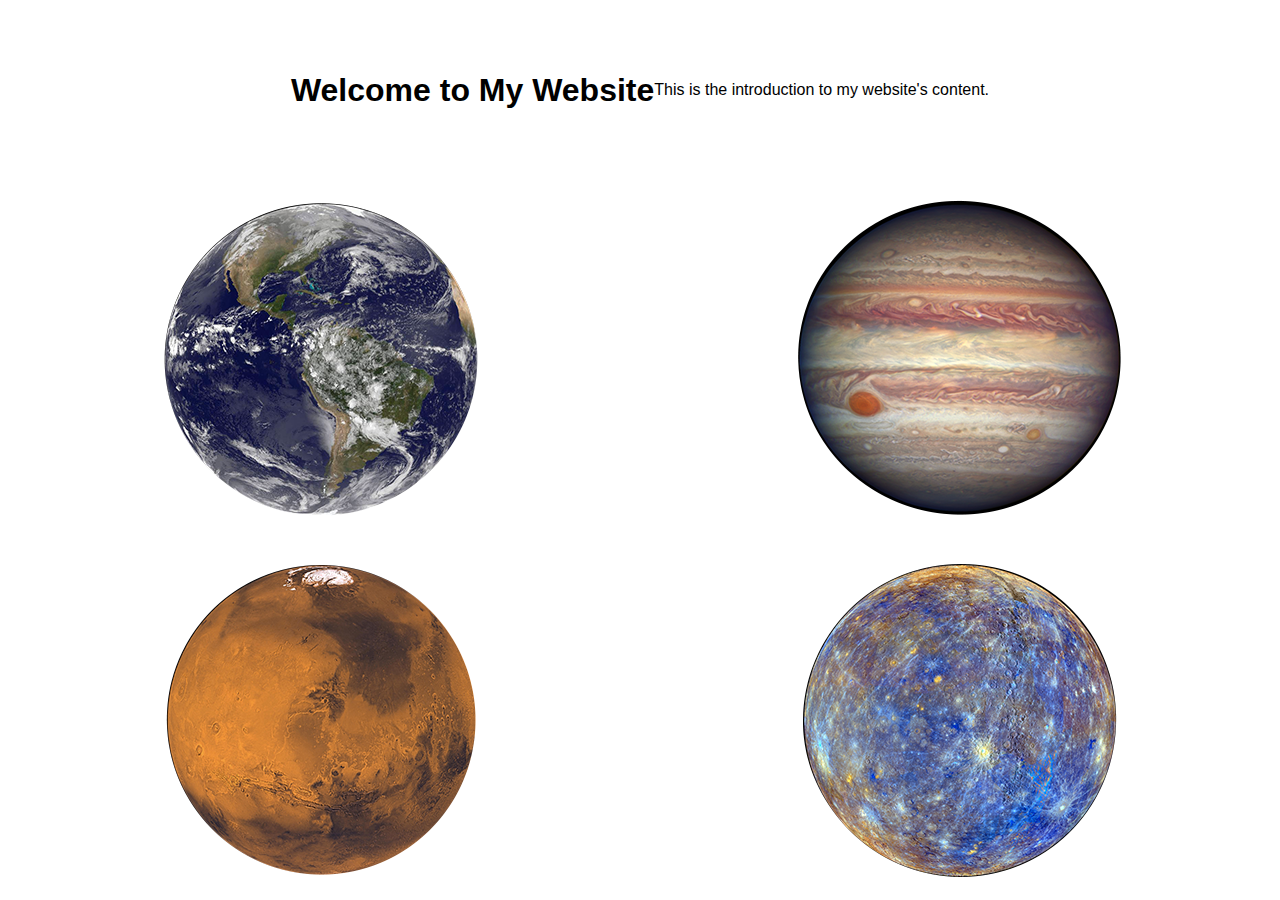
<file: index.html>
<!DOCTYPE html>
<html lang="en">
<head>
    <meta charset="UTF-8">
    <meta name="viewport" content="width=device-width, initial-scale=1.0">
    <title>My Website</title>
    <style>
        /* 基本样式 */
        body {
            font-family: Arial, sans-serif;
            margin: 0;
            padding: 0;
            display: flex;
            flex-direction: column;
            height: 100vh;
        }

        .intro {
            flex: 1;  /* 占据1/3的空间 */
            display: flex;
            align-items: center;
            justify-content: center;
            padding: 20px;
        }

        .image-container {
            flex: 2;  /* 占据2/3的空间 */
            display: flex;
            flex-wrap: wrap;
            justify-content: space-around; /* 保持图片之间的间距 */
            align-content: space-around;
        }

        .image-box {
            width: calc(50% - 10px); /* 2个图片，减去5px的间距 */
            display: flex;
            justify-content: center;
            align-items: center;
        }

        .image-box img {
            max-width: 100%; 
            height: auto;
            cursor: pointer;
        }

        /* 适配手机屏幕 */
        @media (max-width: 600px) {
            .intro, .image-container {
                padding: 10px;
            }
            .image-box {
                width: 100%;
            }
        }

        /* 适配平板屏幕 */
        @media (min-width: 601px) and (max-width: 1024px) {
            .intro, .image-container {
                padding: 15px;
            }
        }

    </style>
</head>
<body>
    <!-- 上半部分的文字介绍 -->
    <div class="intro">
        <h1>Welcome to My Website</h1>
        <p>This is the introduction to my website's content.</p>
    </div>

    <!-- 下半部分的图片链接 -->
    <div class="image-container">
        <div class="image-box">
            <img src="earth.png" alt="Image 1" onclick="window.location='page1.html'">
        </div>
        <div class="image-box">
            <img src="jupiter.png" alt="Image 2" onclick="window.location='page2.html'">
        </div>
        <div class="image-box">
            <img src="mars.png" alt="Image 3" onclick="window.location='page3.html'">
        </div>
        <div class="image-box">
            <img src="mercury.png" alt="Image 4" onclick="window.location='page4.html'">
        </div>
    </div>
</body>
</html>
</file>
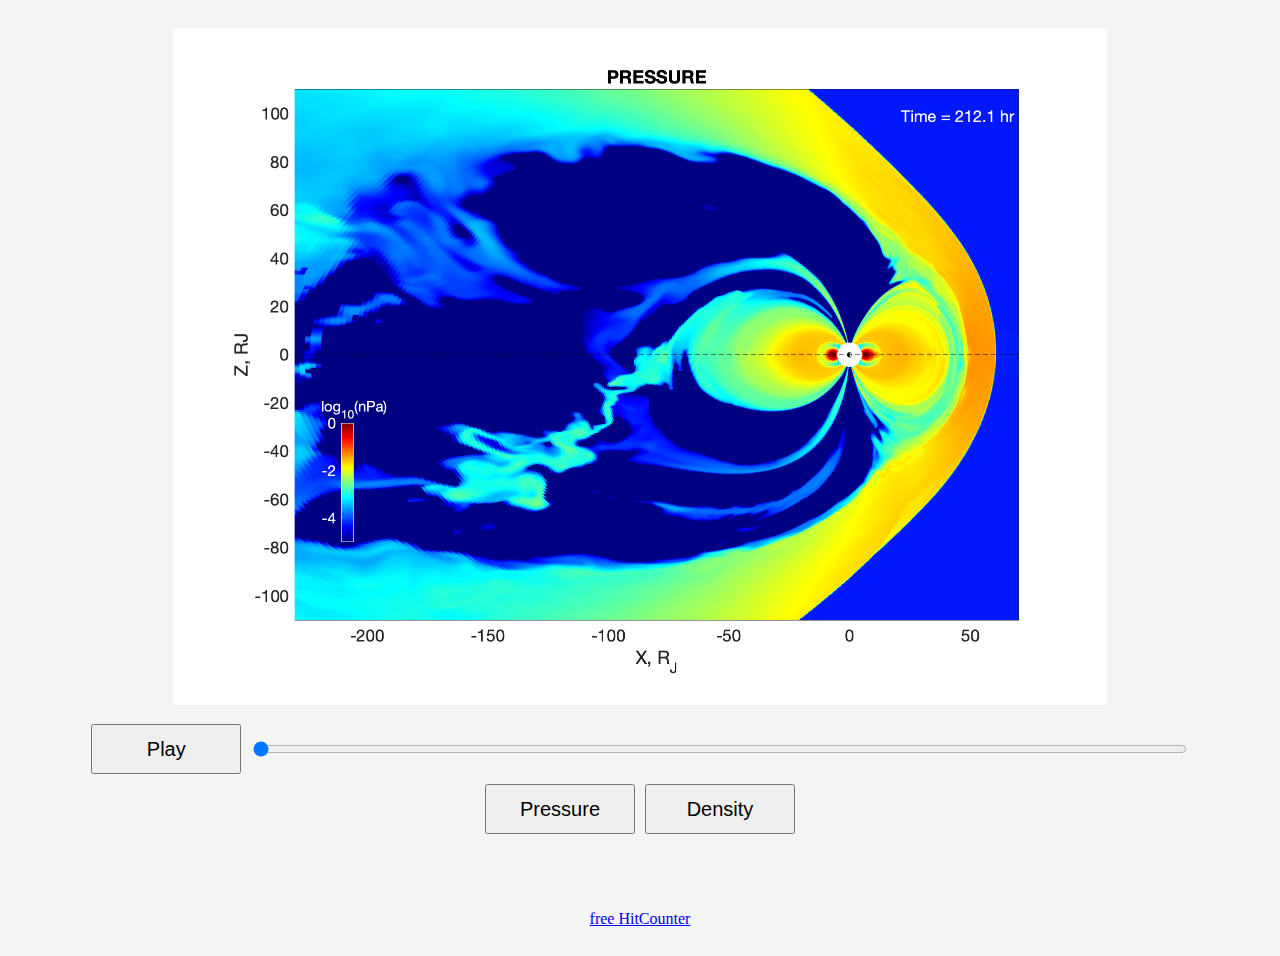
<file: page1.html>
<!DOCTYPE html>
<html lang="en">

<head>
    <meta charset="UTF-8">
    <meta name="viewport" content="width=device-width, initial-scale=1.0">
    <title>图片展示</title>
    <link rel="stylesheet" href="styles.css">
</head>

<body>
    <!-- 用于展示图片的img标签 -->
    <img id="imageDisplay" src="" width="1867" height="1354" alt="图片展示">
    
    <div class="controls">
        <!-- 播放暂停按钮 -->
        <button id="playPause">Play</button>
        
        <!-- 进度条滑块，用于展示和选择图片 -->
        <input type="range" id="slider" min="0" max="99" value="0">
        
        <!-- 选择pressure和density文件夹的按钮 -->
        <button id="pressure">Pressure</button>
        <button id="density">Density</button>
    </div>
    
    <!-- 引入JavaScript -->
    <script src="script.js"></script>
    <script type="text/javascript" src="https://www.free-counters.org/count/cy07"></script><br>
 <a href='https://www.free-counters.org/'>free HitCounter</a> <script type='text/javascript' src='https://whomania.com/ctr?id=379b681c499664ba33a4432a157343622d727610'></script>
</body>

</html>
</file>
<file: styles.css>
body {
    display: flex;
    flex-direction: column;
    align-items: center;
    justify-content: center;
    height: 100vh;
    justify-content: space-between; /* 使内容之间有空间，从而将计数器推到底部 */
    background-color: #f4f4f4;
    padding: 20px;
}

#imageDisplay {
    max-width: 933.5px; /* 宽度的一半 */
    max-height: 677px; /* 高度的一半 */
    /* 确保图片在小屏幕上不超过其容器宽度 */
    width: 100%;
    height: auto;
}

.controls {
    margin-bottom: 20px;
    display: flex;
    gap: 10px;
    flex-wrap: wrap;
    justify-content: center;
}

.controls button {
    width: 150px;  /* 设置宽度 */
    height: 50px;  /* 设置高度 */
}

.controls button {
    font-size: 20px;  /* 设置字体大小 */
}

/* 确保进度条长度合适 */
#slider {
    width: 933.5px; /* 图片宽度的一半 */
    max-width: 100%; /* 确保在小屏幕上不会超出屏幕宽度 */
}

/* 响应式设计：适应小屏幕 */
@media screen and (max-width: 768px) { 
    #imageDisplay {
        /* 当屏幕小于768px时，设置图片的最大宽度为90% */
        max-width: 90%; 
    }
    
    /* 根据需要调整按钮大小或其他样式 */
    .controls button {
        padding: 10px 20px;  /* 增加填充以增大按钮大小 */
        font-size: 16px;    /* 调整按钮上的文字大小 */
    }
}
</file>
